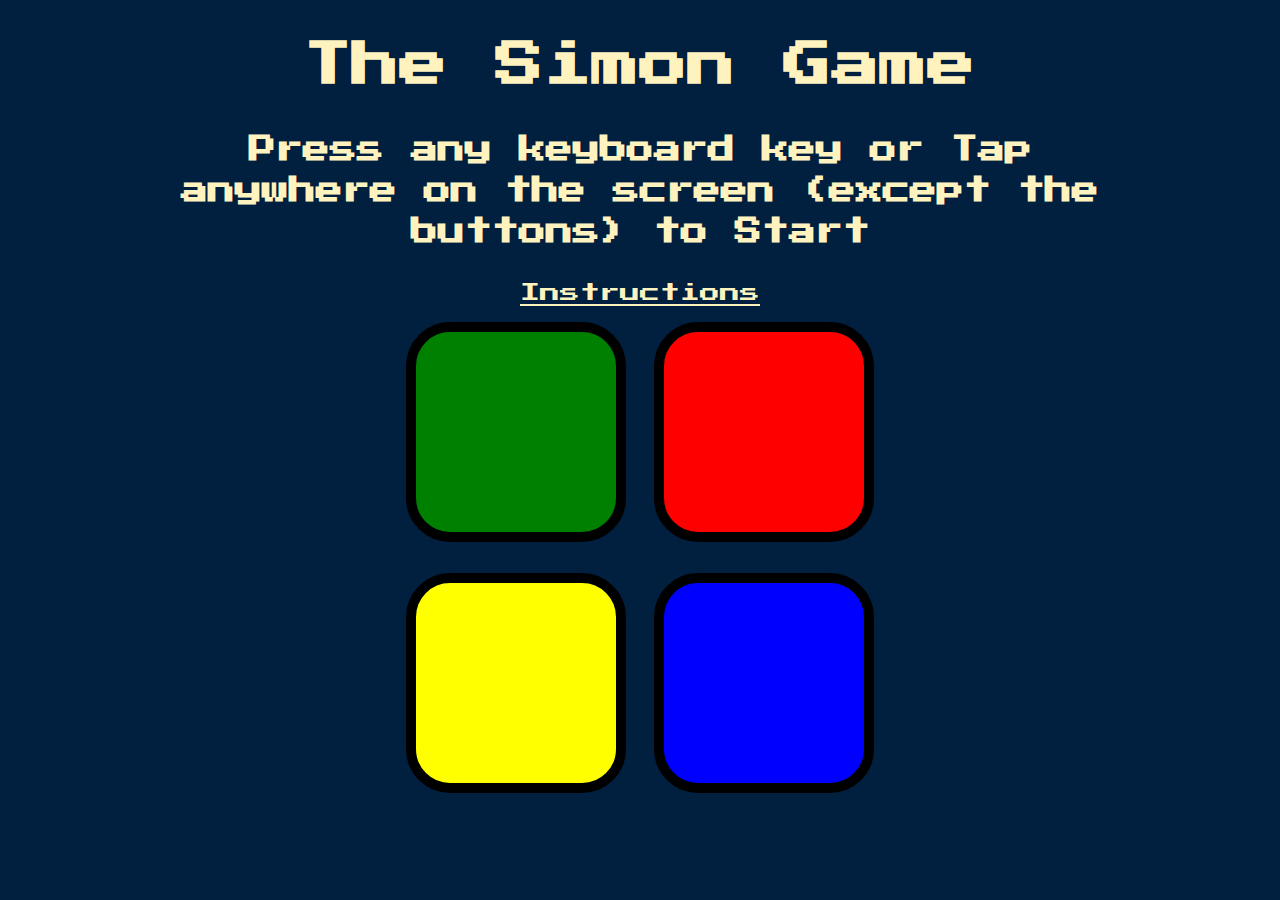
<file: index.html>
<!DOCTYPE html>
<html lang="en" dir="ltr">

<head>
  <meta charset="utf-8">
  <title>The Simon Game</title>
  <link rel="icon" href="favicon.png">
  <link rel="stylesheet" href="styles.css">
  <link href="https://fonts.googleapis.com/css?family=Press+Start+2P" rel="stylesheet">
</head>

<body>
  <h1 class="heading heading-style"> The Simon Game</h1>
  <h1 id="level-title" class="heading-style">Press any keyboard key or Tap anywhere on the screen (except the buttons) to Start</h1>
  <a href="instructions.html" class="link heading-style">Instructions</a>
  <div class="container">
    <div lass="row">

      <div type="button" id="green" class="btn green">

      </div>

      <div type="button" id="red" class="btn red">

      </div>
    </div>

    <div class="row">

      <div type="button" id="yellow" class="btn yellow">

      </div>
      <div type="button" id="blue" class="btn blue">

      </div>

    </div>

  </div>

  <script src="https://ajax.googleapis.com/ajax/libs/jquery/3.4.1/jquery.min.js"></script>
  <script src="game.js" charset="utf-8"></script>
</body>

</html>
</file>
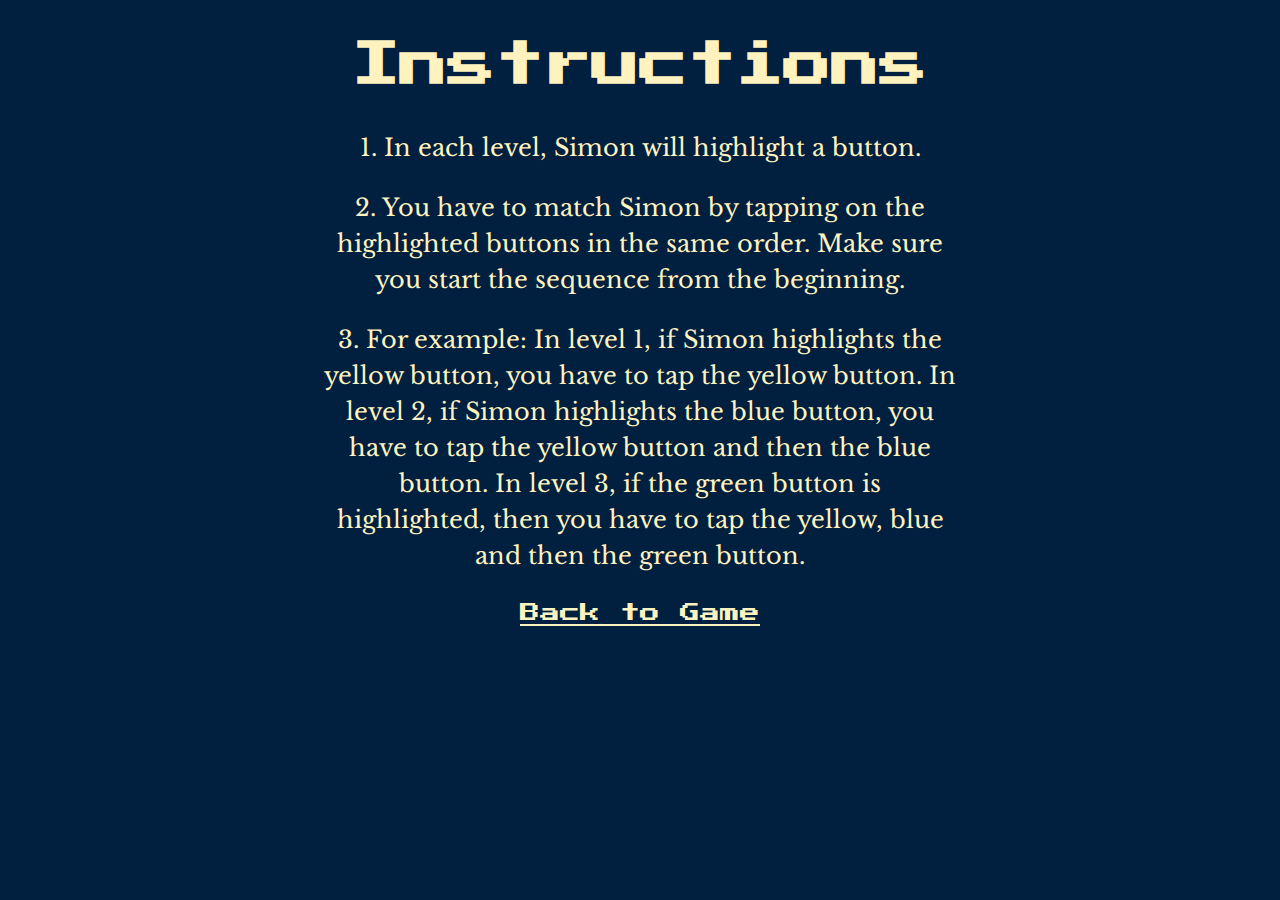
<file: instructions.html>
<!DOCTYPE html>
<html lang="en" dir="ltr">
  <head>
    <meta charset="utf-8">
    <title>The Simon Game Instructions</title>
    <link rel="icon" href="favicon.png">
    <link rel="stylesheet" href="styles.css">
    <link href="https://fonts.googleapis.com/css?family=Libre+Baskerville|Press+Start+2P&display=swap" rel="stylesheet">
  </head>
  <body>
    <h1 class="heading heading-style">Instructions</h1>
    <div class="container">
      <p>1. In each level, Simon will highlight a button.</p>
      <p>2. You have to match Simon by tapping on the highlighted buttons in the same order. Make sure you start the sequence from the beginning.</p>
      <p>
          3. For example: In level 1, if Simon highlights the yellow button, you have to tap the yellow button. In level 2, if Simon highlights the blue
          button, you have to tap the yellow button and then the blue button. In level 3, if the green button is highlighted, then you have to tap the
          yellow, blue and then the green button.
      </p>
      <a href="index.html" class="link heading-style">Back to Game</a>
    </div>
  </body>
</html>
</file>
<file: styles.css>
body {
  text-align: center;
  background-color: #011F3F;
  line-height: 1.5;
  cursor: pointer;
}

.heading-style {
  font-family: 'Press Start 2P', cursive;
  margin: 2.3%;
  color: #FEF2BF;
}

.heading {
  font-size: 3rem;
}

#level-title {
  font-size: 1.7rem;
  margin: 2% 10%;
}

.score {
  font-size: 1.5rem;
}

p{
  font-size: 1.5rem;
  font-family: 'Libre Baskerville', serif;
  color: #FEF2BF;
}

.link{
  font-size: 1.25rem;
}

.container {
  display: block;
  width: 50%;
  margin: auto;
}

.btn {
  margin: 0.75rem;
  display: inline-block;
  height: 200px;
  width: 200px;
  border: 10px solid black;
  border-radius: 20%;
}

.game-over {
  background-color: red;
  opacity: 0.8;
}

.red {
  background-color: red;
}

.green {
  background-color: green;
}

.blue {
  background-color: blue;
}

.yellow {
  background-color: yellow;
}

.pressed {
  box-shadow: 0 0 20px white;
  background-color: grey;
}
</file>
